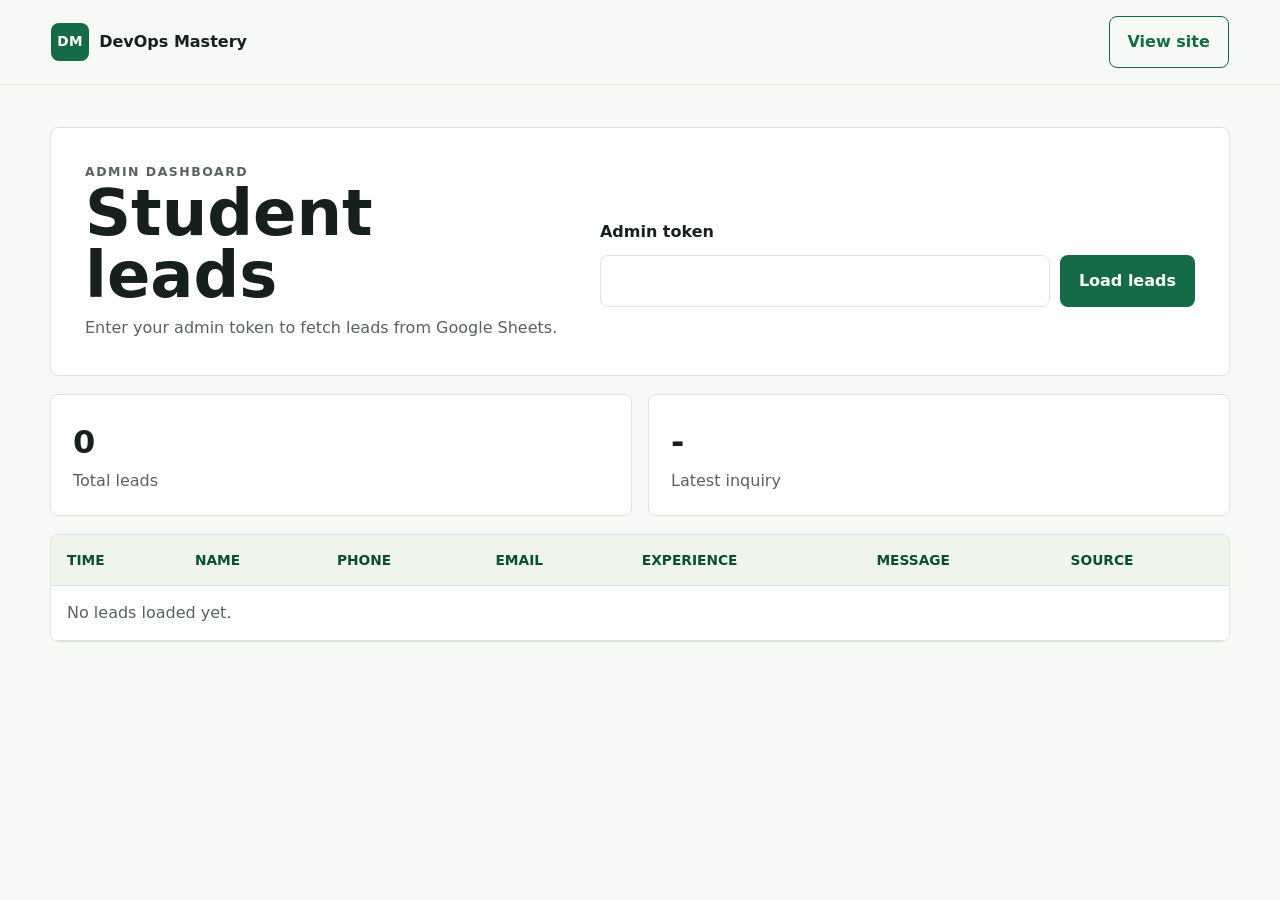
<file: admin.html>
<!doctype html>
<html lang="en">
  <head>
    <meta charset="utf-8" />
    <meta name="viewport" content="width=device-width, initial-scale=1" />
    <title>Lead Dashboard | DevOps Mastery Training</title>
    <link rel="icon" href="data:image/svg+xml,%3Csvg xmlns='http://www.w3.org/2000/svg' viewBox='0 0 64 64'%3E%3Crect width='64' height='64' rx='12' fill='%23146b45'/%3E%3Ctext x='32' y='39' text-anchor='middle' font-family='Arial' font-size='22' font-weight='700' fill='white'%3EDM%3C/text%3E%3C/svg%3E" />
    <link rel="stylesheet" href="assets/styles.css" />
  </head>
  <body class="admin-page">
    <header class="admin-header">
      <a class="brand" href="index.html">
        <span class="brand-mark">DM</span>
        <span>DevOps Mastery</span>
      </a>
      <a class="button button-outline" href="index.html">View site</a>
    </header>

    <main class="admin-shell">
      <section class="admin-panel">
        <div>
          <p class="eyebrow">Admin dashboard</p>
          <h1>Student leads</h1>
          <p>Enter your admin token to fetch leads from Google Sheets.</p>
        </div>
        <form class="admin-form" data-admin-form>
          <label for="admin-token">Admin token</label>
          <div class="token-row">
            <input id="admin-token" name="token" type="password" autocomplete="off" required />
            <button class="button button-primary" type="submit">Load leads</button>
          </div>
          <p class="form-status" data-admin-status role="status" aria-live="polite"></p>
        </form>
      </section>

      <section class="lead-summary" aria-label="Lead summary">
        <article>
          <span data-total-leads>0</span>
          <p>Total leads</p>
        </article>
        <article>
          <span data-latest-lead>-</span>
          <p>Latest inquiry</p>
        </article>
      </section>

      <section class="table-card" aria-label="Lead table">
        <div class="table-scroll">
          <table>
            <thead>
              <tr>
                <th>Time</th>
                <th>Name</th>
                <th>Phone</th>
                <th>Email</th>
                <th>Experience</th>
                <th>Message</th>
                <th>Source</th>
              </tr>
            </thead>
            <tbody data-lead-table>
              <tr>
                <td colspan="7">No leads loaded yet.</td>
              </tr>
            </tbody>
          </table>
        </div>
      </section>
    </main>

    <script src="assets/admin.js"></script>
  </body>
</html>
</file>
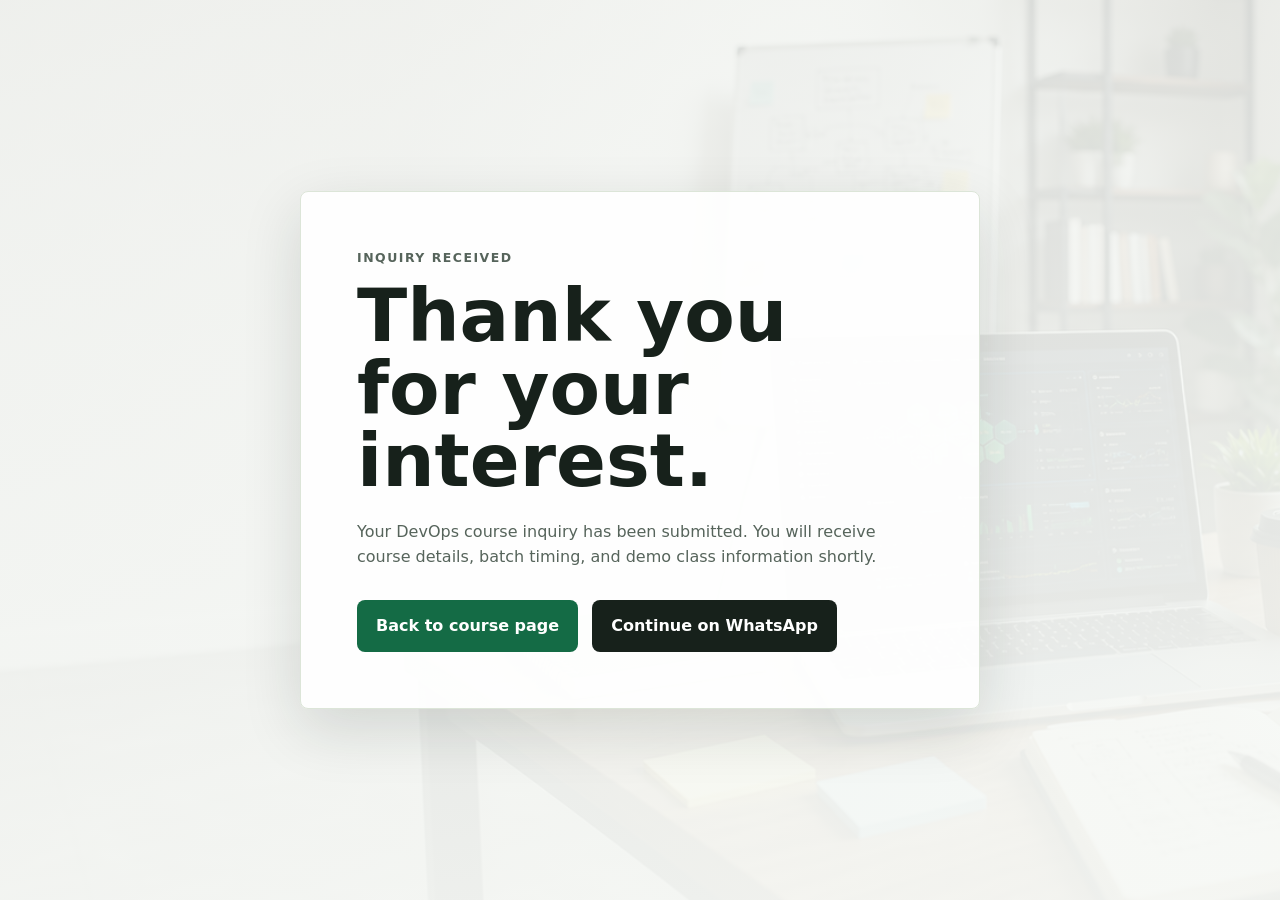
<file: thank-you.html>
<!doctype html>
<html lang="en">
  <head>
    <meta charset="utf-8" />
    <meta name="viewport" content="width=device-width, initial-scale=1" />
    <title>Thank You | DevOps Mastery Training</title>
    <link rel="icon" href="data:image/svg+xml,%3Csvg xmlns='http://www.w3.org/2000/svg' viewBox='0 0 64 64'%3E%3Crect width='64' height='64' rx='12' fill='%23146b45'/%3E%3Ctext x='32' y='39' text-anchor='middle' font-family='Arial' font-size='22' font-weight='700' fill='white'%3EDM%3C/text%3E%3C/svg%3E" />
    <link rel="stylesheet" href="assets/styles.css" />
  </head>
  <body class="simple-page">
    <main class="thank-you-card">
      <p class="eyebrow">Inquiry received</p>
      <h1>Thank you for your interest.</h1>
      <p>
        Your DevOps course inquiry has been submitted. You will receive course details, batch timing, and demo class information shortly.
      </p>
      <div class="thank-you-actions">
        <a class="button button-primary" href="index.html">Back to course page</a>
        <button class="button button-secondary js-whatsapp" type="button">Continue on WhatsApp</button>
      </div>
    </main>
    <script src="assets/app.js?v=20260621-whatsapp-fallback"></script>
  </body>
</html>
</file>
<file: assets/styles.css>
:root {
  --bg: #f7f9f6;
  --surface: #ffffff;
  --surface-strong: #f0f5ec;
  --ink: #17211b;
  --muted: #56645b;
  --line: #dce5d8;
  --brand: #146b45;
  --brand-dark: #0b4e32;
  --accent: #e9b44c;
  --danger: #b42318;
  --shadow: 0 20px 60px rgba(23, 33, 27, 0.14);
  --radius: 8px;
}

* {
  box-sizing: border-box;
}

html {
  scroll-behavior: smooth;
}

body {
  margin: 0;
  background: var(--bg);
  color: var(--ink);
  font-family: Inter, ui-sans-serif, system-ui, -apple-system, BlinkMacSystemFont, "Segoe UI", sans-serif;
  line-height: 1.6;
}

a {
  color: inherit;
}

img {
  display: block;
  max-width: 100%;
}

button,
input,
select,
textarea {
  font: inherit;
}

.site-header,
.admin-header {
  position: sticky;
  top: 0;
  z-index: 20;
  display: flex;
  align-items: center;
  justify-content: space-between;
  gap: 24px;
  padding: 16px clamp(18px, 4vw, 54px);
  background: rgba(247, 249, 246, 0.94);
  border-bottom: 1px solid rgba(220, 229, 216, 0.85);
  backdrop-filter: blur(12px);
}

.brand {
  display: inline-flex;
  align-items: center;
  gap: 10px;
  color: var(--ink);
  font-weight: 800;
  text-decoration: none;
  white-space: nowrap;
}

.brand-mark {
  display: grid;
  width: 38px;
  height: 38px;
  place-items: center;
  border-radius: var(--radius);
  background: var(--brand);
  color: white;
  font-size: 0.85rem;
  letter-spacing: 0.03em;
}

.main-nav {
  display: flex;
  align-items: center;
  gap: 22px;
  color: var(--muted);
  font-size: 0.96rem;
}

.main-nav a,
.mobile-nav a,
.site-footer a {
  text-decoration: none;
}

.main-nav a:hover,
.mobile-nav a:hover,
.site-footer a:hover {
  color: var(--brand);
}

.nav-toggle {
  display: none;
  border: 1px solid var(--line);
  border-radius: var(--radius);
  background: var(--surface);
  color: var(--ink);
  padding: 9px 13px;
  font-weight: 700;
}

.mobile-nav {
  display: none;
  padding: 0 18px 16px;
  background: var(--bg);
  border-bottom: 1px solid var(--line);
}

.mobile-nav a {
  display: block;
  padding: 11px 0;
  color: var(--muted);
}

.hero {
  position: relative;
  min-height: 720px;
  display: grid;
  align-items: center;
  overflow: hidden;
  isolation: isolate;
}

.hero-image {
  position: absolute;
  inset: 0;
  width: 100%;
  height: 100%;
  object-fit: cover;
  object-position: center;
  z-index: -2;
}

.hero-overlay {
  position: absolute;
  inset: 0;
  z-index: -1;
  background:
    linear-gradient(90deg, rgba(247, 249, 246, 0.97) 0%, rgba(247, 249, 246, 0.9) 38%, rgba(247, 249, 246, 0.28) 72%, rgba(247, 249, 246, 0.08) 100%),
    linear-gradient(0deg, rgba(247, 249, 246, 0.98) 0%, rgba(247, 249, 246, 0) 28%);
}

.hero-content {
  width: min(760px, calc(100% - 36px));
  margin-left: clamp(18px, 6vw, 84px);
  padding: 64px 0 88px;
}

.eyebrow {
  margin: 0 0 12px;
  color: var(--brand);
  font-size: 0.78rem;
  font-weight: 800;
  letter-spacing: 0.12em;
  text-transform: uppercase;
}

h1,
h2,
h3,
p {
  margin-top: 0;
}

h1 {
  max-width: 720px;
  margin-bottom: 22px;
  font-size: clamp(2.6rem, 6vw, 5.8rem);
  line-height: 0.98;
  letter-spacing: 0;
}

h2 {
  margin-bottom: 16px;
  font-size: clamp(2rem, 4vw, 3.35rem);
  line-height: 1.04;
  letter-spacing: 0;
}

h3 {
  margin-bottom: 10px;
  font-size: 1.16rem;
  line-height: 1.25;
}

.hero-copy {
  max-width: 660px;
  color: var(--muted);
  font-size: 1.15rem;
}

.hero-actions,
.thank-you-actions {
  display: flex;
  flex-wrap: wrap;
  gap: 14px;
  margin-top: 30px;
}

.button {
  display: inline-flex;
  align-items: center;
  justify-content: center;
  min-height: 48px;
  padding: 12px 18px;
  border: 1px solid transparent;
  border-radius: var(--radius);
  cursor: pointer;
  font-weight: 800;
  text-decoration: none;
  transition: transform 160ms ease, background 160ms ease, border-color 160ms ease;
}

.button:hover {
  transform: translateY(-1px);
}

.button:disabled {
  cursor: wait;
  opacity: 0.7;
  transform: none;
}

.button-primary {
  background: var(--brand);
  color: white;
}

.button-primary:hover {
  background: var(--brand-dark);
}

.button-secondary {
  background: var(--ink);
  color: white;
}

.button-outline {
  background: transparent;
  border-color: var(--brand);
  color: var(--brand);
}

.contact-actions {
  display: flex;
  flex-wrap: wrap;
  gap: 12px;
  margin-top: 24px;
}

.social-note {
  max-width: 520px;
  margin-top: 16px;
  font-size: 0.96rem !important;
}

.social-note strong {
  color: var(--brand-dark);
}

.course-link-card {
  display: grid;
  gap: 6px;
  max-width: 560px;
  margin-top: 20px;
  padding: 16px;
  border: 1px solid rgba(20, 107, 69, 0.16);
  border-radius: var(--radius);
  background: rgba(255, 255, 255, 0.74);
}

.course-link-card span {
  color: var(--brand-dark);
  font-size: 0.78rem;
  font-weight: 900;
  letter-spacing: 0.08em;
  text-transform: uppercase;
}

.course-link-card a {
  color: var(--brand);
  font-weight: 900;
  overflow-wrap: anywhere;
}

.hero-stats {
  display: grid;
  grid-template-columns: repeat(3, minmax(0, 1fr));
  gap: 14px;
  max-width: 640px;
  margin: 44px 0 0;
}

.hero-stats div {
  padding: 18px;
  border: 1px solid rgba(20, 107, 69, 0.18);
  border-radius: var(--radius);
  background: rgba(255, 255, 255, 0.72);
}

.hero-stats dt {
  font-size: 1.65rem;
  font-weight: 900;
}

.hero-stats dd {
  margin: 0;
  color: var(--muted);
  font-size: 0.92rem;
}

.section {
  padding: clamp(64px, 8vw, 112px) 0;
}

.section-inner {
  width: min(1180px, calc(100% - 36px));
  margin: 0 auto;
}

.section-heading {
  max-width: 780px;
  margin-bottom: 36px;
}

.section-subcopy {
  max-width: 720px;
  margin-bottom: 0;
  color: var(--muted);
  font-size: 1.05rem;
}

.section-heading.compact {
  max-width: 620px;
}

.intro-band,
.audience-band {
  background: var(--surface);
}

.intro-grid,
.two-column,
.form-layout,
.interview-panel {
  display: grid;
  grid-template-columns: minmax(0, 0.9fr) minmax(0, 1.1fr);
  gap: clamp(28px, 6vw, 72px);
  align-items: start;
}

.intro-grid p,
.two-column p,
.interview-panel p,
.form-copy p {
  color: var(--muted);
  font-size: 1.05rem;
}

.feature-grid,
.syllabus-grid,
.faq-grid {
  display: grid;
  grid-template-columns: repeat(4, minmax(0, 1fr));
  gap: 16px;
}

.feature-grid {
  grid-template-columns: repeat(auto-fit, minmax(220px, 1fr));
}

.feature-card,
.syllabus-grid article,
.faq-grid details,
.admin-panel,
.table-card,
.lead-summary article,
.lead-form {
  border: 1px solid var(--line);
  border-radius: var(--radius);
  background: var(--surface);
}

.feature-card,
.syllabus-grid article,
.faq-grid details {
  padding: 22px;
}

.feature-card {
  box-shadow: 0 14px 38px rgba(23, 33, 27, 0.07);
}

.card-number {
  display: inline-flex;
  min-width: 42px;
  height: 32px;
  align-items: center;
  justify-content: center;
  margin-bottom: 28px;
  border-radius: 999px;
  background: var(--surface-strong);
  color: var(--brand);
  font-weight: 900;
}

.feature-card p,
.syllabus-grid p,
.faq-grid p {
  margin-bottom: 0;
  color: var(--muted);
}

.tools-band {
  background: var(--surface-strong);
}

.tool-list {
  display: flex;
  flex-wrap: wrap;
  gap: 12px;
  margin: 0;
  padding: 0;
  list-style: none;
}

.tool-list li {
  padding: 12px 16px;
  border: 1px solid rgba(20, 107, 69, 0.18);
  border-radius: var(--radius);
  background: var(--surface);
  color: var(--brand-dark);
  font-weight: 800;
  box-shadow: 0 10px 22px rgba(23, 33, 27, 0.05);
}

.services-section {
  background: var(--surface);
}

.service-grid {
  display: grid;
  grid-template-columns: repeat(3, minmax(0, 1fr));
  gap: 16px;
}

.service-card {
  display: grid;
  gap: 12px;
  padding: 24px;
  border: 1px solid rgba(20, 107, 69, 0.14);
  border-radius: var(--radius);
  background:
    linear-gradient(180deg, rgba(255, 255, 255, 0.98), rgba(247, 249, 246, 0.96)),
    var(--surface);
  box-shadow: 0 16px 40px rgba(23, 33, 27, 0.07);
}

.service-card span,
.project-badge {
  width: fit-content;
  padding: 6px 10px;
  border-radius: 999px;
  background: var(--surface-strong);
  color: var(--brand-dark);
  font-size: 0.74rem;
  font-weight: 950;
  letter-spacing: 0.07em;
  text-transform: uppercase;
}

.service-card h3,
.project-card h3 {
  margin-bottom: 0;
}

.service-card p,
.project-card p {
  margin-bottom: 0;
  color: var(--muted);
}

.comfort-band {
  background: linear-gradient(180deg, var(--bg), var(--surface));
}

.comfort-grid {
  display: grid;
  grid-template-columns: repeat(4, minmax(0, 1fr));
  gap: 16px;
}

.comfort-card {
  padding: 24px;
  border: 1px solid rgba(20, 107, 69, 0.14);
  border-radius: var(--radius);
  background: var(--surface);
  box-shadow: 0 16px 40px rgba(23, 33, 27, 0.07);
}

.comfort-card span {
  display: inline-flex;
  width: 38px;
  height: 38px;
  align-items: center;
  justify-content: center;
  margin-bottom: 26px;
  border-radius: var(--radius);
  background: var(--brand);
  color: white;
  font-size: 0.86rem;
  font-weight: 900;
}

.comfort-card p {
  margin-bottom: 0;
  color: var(--muted);
}

.syllabus-section {
  background:
    linear-gradient(180deg, rgba(240, 245, 236, 0.8), rgba(247, 249, 246, 0.35)),
    var(--bg);
}

.learning-path {
  display: grid;
  grid-template-columns: repeat(5, minmax(0, 1fr));
  gap: 12px;
  margin-bottom: 26px;
}

.path-step {
  padding: 18px;
  border: 1px solid rgba(20, 107, 69, 0.16);
  border-radius: var(--radius);
  background: rgba(255, 255, 255, 0.78);
  box-shadow: 0 12px 30px rgba(23, 33, 27, 0.06);
}

.path-step span {
  display: block;
  margin-bottom: 7px;
  color: var(--brand-dark);
  font-weight: 900;
}

.path-step p {
  margin: 0;
  color: var(--muted);
  font-size: 0.92rem;
}

.syllabus-grid {
  grid-template-columns: repeat(2, minmax(0, 1fr));
  gap: 18px;
}

.module-card {
  position: relative;
  display: grid;
  gap: 15px;
  align-content: start;
  overflow: hidden;
  border-color: rgba(20, 107, 69, 0.14) !important;
  background:
    linear-gradient(180deg, rgba(255, 255, 255, 0.98), rgba(250, 252, 249, 0.98)),
    var(--surface);
  box-shadow: 0 18px 46px rgba(23, 33, 27, 0.08);
  transition: transform 180ms ease, box-shadow 180ms ease, border-color 180ms ease;
}

.module-card::before {
  content: "";
  position: absolute;
  inset: 0 0 auto;
  height: 4px;
  background: linear-gradient(90deg, var(--brand), var(--accent));
}

.module-card:hover {
  transform: translateY(-3px);
  border-color: rgba(20, 107, 69, 0.28) !important;
  box-shadow: 0 24px 58px rgba(23, 33, 27, 0.12);
}

.module-topline {
  display: flex;
  align-items: center;
  gap: 10px;
}

.module-logo {
  display: inline-grid;
  width: 42px;
  height: 42px;
  place-items: center;
  flex: 0 0 auto;
  border: 1px solid rgba(20, 107, 69, 0.14);
  border-radius: var(--radius);
  background: #fff;
  padding: 8px;
  object-fit: contain;
}

.module-logo-text {
  color: #232f3e;
  font-size: 0.78rem;
  font-weight: 950;
  letter-spacing: 0.03em;
}

.module-step {
  margin-left: auto;
  padding: 6px 10px;
  border-radius: 999px;
  background: var(--surface-strong);
  color: var(--brand-dark);
  font-size: 0.76rem;
  font-weight: 900;
  text-transform: uppercase;
}

.module-card h3 {
  margin-bottom: 0;
}

.module-card p {
  margin-bottom: 0;
}

.module-card ul {
  display: grid;
  gap: 9px;
  margin: 0;
  padding: 0;
  list-style: none;
}

.module-card li {
  position: relative;
  padding-left: 18px;
  color: var(--muted);
  font-size: 0.95rem;
}

.module-card li::before {
  content: "";
  position: absolute;
  left: 0;
  top: 10px;
  width: 7px;
  height: 7px;
  border-radius: 999px;
  background: var(--brand);
}

.module-lab {
  position: relative;
  padding: 12px 13px;
  border-left: 4px solid var(--accent);
  border-radius: var(--radius);
  background: var(--surface-strong);
  color: var(--brand-dark) !important;
  font-weight: 800;
}

.module-lab::before {
  content: "Practice lab";
  display: block;
  margin-bottom: 5px;
  color: var(--brand);
  font-size: 0.72rem;
  font-weight: 950;
  letter-spacing: 0.08em;
  text-transform: uppercase;
}

.check-list {
  display: grid;
  gap: 12px;
  margin: 0;
  padding: 0;
  list-style: none;
}

.check-list li {
  position: relative;
  padding: 14px 16px 14px 44px;
  border: 1px solid var(--line);
  border-radius: var(--radius);
  background: var(--bg);
  font-weight: 700;
}

.check-list li::before {
  content: "";
  position: absolute;
  left: 17px;
  top: 19px;
  width: 10px;
  height: 10px;
  border-radius: 999px;
  background: var(--brand);
}

.projects-section {
  background:
    linear-gradient(180deg, rgba(23, 33, 27, 0.96), rgba(11, 78, 50, 0.94)),
    var(--ink);
  color: white;
}

.projects-section .eyebrow {
  color: var(--accent);
}

.projects-section .section-subcopy {
  color: rgba(255, 255, 255, 0.76);
}

.project-grid {
  display: grid;
  grid-template-columns: repeat(3, minmax(0, 1fr));
  gap: 16px;
}

.project-card {
  display: grid;
  gap: 14px;
  padding: 24px;
  border: 1px solid rgba(255, 255, 255, 0.15);
  border-radius: var(--radius);
  background: rgba(255, 255, 255, 0.06);
  box-shadow: 0 24px 60px rgba(0, 0, 0, 0.18);
}

.featured-project {
  grid-column: span 2;
  background:
    linear-gradient(135deg, rgba(20, 107, 69, 0.62), rgba(233, 180, 76, 0.12)),
    rgba(255, 255, 255, 0.08);
}

.project-badge {
  background: rgba(233, 180, 76, 0.16);
  color: var(--accent);
}

.project-card p {
  color: rgba(255, 255, 255, 0.78);
}

.project-card ul {
  display: grid;
  gap: 9px;
  margin: 0;
  padding: 0;
  list-style: none;
}

.project-card li {
  position: relative;
  padding-left: 18px;
  color: rgba(255, 255, 255, 0.76);
  font-size: 0.95rem;
}

.project-card li::before {
  content: "";
  position: absolute;
  left: 0;
  top: 10px;
  width: 7px;
  height: 7px;
  border-radius: 999px;
  background: var(--accent);
}

.interview-panel {
  padding: clamp(28px, 5vw, 56px);
  border-radius: var(--radius);
  background: var(--ink);
  color: white;
}

.interview-panel .eyebrow {
  color: var(--accent);
}

.interview-panel p {
  color: rgba(255, 255, 255, 0.78);
}

.interview-list {
  display: grid;
  gap: 14px;
}

.interview-list p {
  margin: 0;
  padding: 16px;
  border: 1px solid rgba(255, 255, 255, 0.18);
  border-radius: var(--radius);
  color: white;
  font-weight: 800;
}

.enrollment-section {
  background: var(--surface-strong);
}

.lead-form {
  display: grid;
  gap: 16px;
  padding: clamp(22px, 4vw, 34px);
  box-shadow: var(--shadow);
}

.form-row {
  display: grid;
  gap: 7px;
}

label {
  color: var(--ink);
  font-weight: 800;
}

input,
select,
textarea {
  width: 100%;
  border: 1px solid var(--line);
  border-radius: var(--radius);
  background: white;
  color: var(--ink);
  padding: 12px 13px;
}

input:focus,
select:focus,
textarea:focus {
  outline: 3px solid rgba(20, 107, 69, 0.16);
  border-color: var(--brand);
}

.form-submit {
  width: 100%;
}

.form-status {
  min-height: 24px;
  margin: 0;
  color: var(--brand);
  font-weight: 700;
}

.form-status.is-error {
  color: var(--danger);
}

.faq-grid {
  grid-template-columns: repeat(2, minmax(0, 1fr));
}

summary {
  cursor: pointer;
  font-weight: 900;
}

.floating-whatsapp {
  position: fixed;
  right: 18px;
  bottom: 18px;
  z-index: 30;
  display: inline-flex;
  align-items: center;
  justify-content: center;
  min-height: 48px;
  padding: 12px 16px;
  border-radius: 999px;
  background: #1f8f55;
  color: white;
  font-weight: 900;
  text-decoration: none;
  box-shadow: 0 12px 34px rgba(31, 143, 85, 0.3);
}

.site-footer {
  display: flex;
  align-items: center;
  justify-content: space-between;
  gap: 24px;
  padding: 36px clamp(18px, 4vw, 54px);
  background: var(--ink);
  color: white;
}

.site-footer p {
  margin: 6px 0 0;
  color: rgba(255, 255, 255, 0.72);
}

.footer-links {
  display: flex;
  flex-wrap: wrap;
  align-items: center;
  justify-content: flex-end;
  gap: 14px;
}

.footer-button {
  border: 0;
  background: transparent;
  color: white;
  cursor: pointer;
  font: inherit;
  padding: 0;
}

.footer-button:hover {
  color: var(--accent);
}

.simple-page,
.admin-page {
  min-height: 100vh;
}

.simple-page {
  display: grid;
  place-items: center;
  padding: 24px;
  background:
    linear-gradient(rgba(247, 249, 246, 0.88), rgba(247, 249, 246, 0.96)),
    url("devops-hero.png") center / cover;
}

.thank-you-card {
  width: min(680px, 100%);
  padding: clamp(28px, 6vw, 56px);
  border: 1px solid var(--line);
  border-radius: var(--radius);
  background: rgba(255, 255, 255, 0.92);
  box-shadow: var(--shadow);
}

.thank-you-card h1 {
  font-size: clamp(2.25rem, 6vw, 4.6rem);
}

.thank-you-card p {
  color: var(--muted);
}

.admin-page {
  background: var(--bg);
}

.admin-shell {
  width: min(1180px, calc(100% - 36px));
  margin: 0 auto;
  padding: 42px 0 80px;
}

.admin-panel {
  display: grid;
  grid-template-columns: minmax(0, 0.9fr) minmax(0, 1.1fr);
  gap: 28px;
  align-items: end;
  padding: clamp(22px, 4vw, 34px);
}

.admin-panel h1 {
  margin-bottom: 8px;
  font-size: clamp(2rem, 5vw, 4rem);
}

.admin-panel p {
  margin-bottom: 0;
  color: var(--muted);
}

.admin-form {
  display: grid;
  gap: 10px;
}

.token-row {
  display: grid;
  grid-template-columns: 1fr auto;
  gap: 10px;
}

.lead-summary {
  display: grid;
  grid-template-columns: repeat(2, minmax(0, 1fr));
  gap: 16px;
  margin: 18px 0;
}

.lead-summary article {
  padding: 22px;
}

.lead-summary span {
  display: block;
  font-size: 2rem;
  font-weight: 900;
}

.lead-summary p {
  margin: 0;
  color: var(--muted);
}

.table-card {
  overflow: hidden;
}

.table-scroll {
  overflow-x: auto;
}

table {
  width: 100%;
  border-collapse: collapse;
  min-width: 920px;
}

th,
td {
  padding: 14px 16px;
  border-bottom: 1px solid var(--line);
  text-align: left;
  vertical-align: top;
}

th {
  background: var(--surface-strong);
  color: var(--brand-dark);
  font-size: 0.86rem;
  text-transform: uppercase;
}

td {
  color: var(--muted);
}

td a {
  color: var(--brand);
  font-weight: 700;
}

@media (max-width: 980px) {
  .main-nav {
    display: none;
  }

  .nav-toggle {
    display: inline-flex;
  }

  .mobile-nav.is-open {
    display: block;
  }

  .hero {
    min-height: 680px;
  }

  .hero-overlay {
    background:
      linear-gradient(90deg, rgba(247, 249, 246, 0.97) 0%, rgba(247, 249, 246, 0.84) 62%, rgba(247, 249, 246, 0.35) 100%),
      linear-gradient(0deg, rgba(247, 249, 246, 0.98) 0%, rgba(247, 249, 246, 0) 32%);
  }

  .feature-grid,
  .syllabus-grid,
  .service-grid,
  .project-grid,
  .comfort-grid,
  .learning-path {
    grid-template-columns: repeat(2, minmax(0, 1fr));
  }

  .featured-project {
    grid-column: span 2;
  }

  .intro-grid,
  .two-column,
  .form-layout,
  .interview-panel,
  .admin-panel {
    grid-template-columns: 1fr;
  }
}

@media (max-width: 680px) {
  .site-header,
  .admin-header {
    padding: 14px 18px;
  }

  .brand {
    font-size: 0.95rem;
  }

  .hero {
    min-height: 720px;
  }

  .hero-content {
    width: calc(100% - 32px);
    margin-left: 16px;
    padding-top: 58px;
  }

  .hero-copy {
    font-size: 1.02rem;
  }

  .hero-stats,
  .feature-grid,
  .syllabus-grid,
  .service-grid,
  .project-grid,
  .comfort-grid,
  .learning-path,
  .faq-grid,
  .lead-summary,
  .token-row {
    grid-template-columns: 1fr;
  }

  .site-footer {
    flex-direction: column;
  }

  .featured-project {
    grid-column: span 1;
  }

  .floating-whatsapp {
    right: 14px;
    bottom: 14px;
  }
}
</file>
